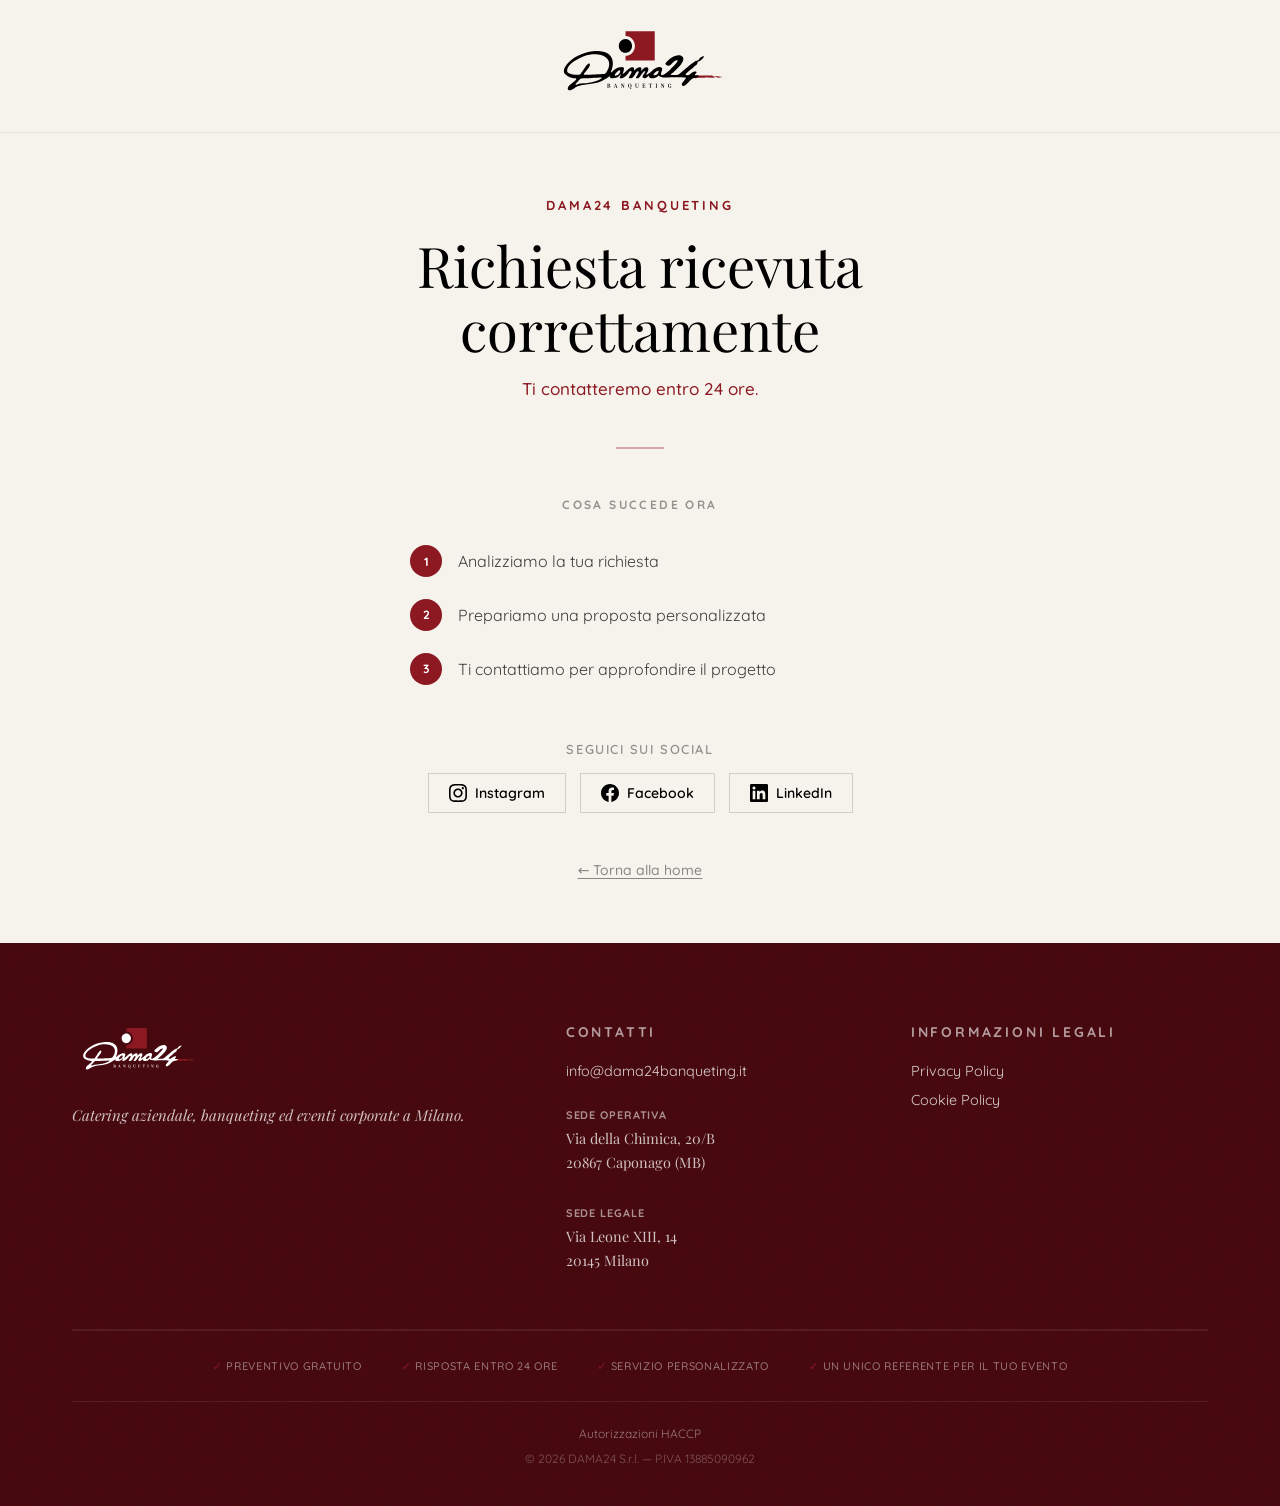
<file: grazie.html>
<!DOCTYPE html>
<html lang="it">
<head>
  <meta charset="UTF-8" />
  <meta name="viewport" content="width=device-width, initial-scale=1.0" />
  <title>Richiesta ricevuta — Dama24 Banqueting</title>
  <meta name="robots" content="noindex, nofollow" />

  <link rel="preconnect" href="https://fonts.googleapis.com" />
  <link rel="preconnect" href="https://fonts.gstatic.com" crossorigin />
  <link href="https://fonts.googleapis.com/css2?family=Playfair+Display:ital,wght@0,400;1,400&family=Quicksand:wght@300;400;500;600;700&display=swap" rel="stylesheet" />
  <link href="https://fonts.cdnfonts.com/css/glacial-indifference-2" rel="stylesheet" />

  <style>
    *, *::before, *::after { box-sizing: border-box; margin: 0; padding: 0; }

    :root {
      --bordeaux:      #8C1822;
      --bordeaux-dark: #47090F;
      --black:         #000000;
      --ivory:         #F5F3EC;
      --white:         #FFFFFF;
      --taupe:         #AFA899;
      --font-display:  'Playfair Display', 'Times New Roman', serif;
      --font-sub:      'Quicksand', system-ui, sans-serif;
      --font-body:     'Glacial Indifference', system-ui, sans-serif;
    }

    html { scroll-behavior: smooth; }

    body {
      font-family: var(--font-body);
      background: var(--ivory);
      color: var(--black);
      min-height: 100vh;
      display: flex;
      flex-direction: column;
    }

    a { color: inherit; text-decoration: none; }

    /* ── HEADER ── */
    .header {
      padding: 1.5rem 2rem;
      display: flex;
      justify-content: center;
      border-bottom: 1px solid rgba(0,0,0,0.07);
    }
    .header__logo {
      height: 80px;
      min-height: 12mm;
      width: auto;
    }

    /* ── MAIN ── */
    .main {
      flex: 1;
      display: flex;
      flex-direction: column;
      align-items: center;
      justify-content: center;
      padding: 4rem 1.5rem;
      text-align: center;
    }

    .ty__eyebrow {
      font-family: var(--font-sub);
      font-size: 0.8125rem;
      font-weight: 700;
      letter-spacing: 0.22em;
      text-transform: uppercase;
      color: var(--bordeaux);
      display: block;
      margin-bottom: 1.25rem;
    }

    .ty__title {
      font-family: var(--font-display);
      font-size: clamp(2rem, 5vw, 3.5rem);
      font-weight: 400;
      line-height: 1.15;
      color: var(--black);
      margin-bottom: 1rem;
    }

    .ty__trust {
      font-family: var(--font-sub);
      font-size: 1.0625rem;
      font-weight: 500;
      color: var(--bordeaux);
      margin-bottom: 3rem;
    }

    .ty__divider {
      width: 48px;
      height: 2px;
      background: var(--bordeaux);
      margin: 0 auto 3rem;
      opacity: 0.35;
    }

    /* Steps */
    .ty__steps-title {
      font-family: var(--font-sub);
      font-size: 0.75rem;
      font-weight: 700;
      letter-spacing: 0.2em;
      text-transform: uppercase;
      color: rgba(0,0,0,0.4);
      margin-bottom: 2rem;
    }

    .ty__steps {
      display: flex;
      flex-direction: column;
      gap: 1.25rem;
      max-width: 460px;
      width: 100%;
      margin: 0 auto 3.5rem;
      text-align: left;
    }

    .ty__step {
      display: flex;
      align-items: flex-start;
      gap: 1rem;
    }

    .ty__step-num {
      flex-shrink: 0;
      width: 32px;
      height: 32px;
      border-radius: 50%;
      background: var(--bordeaux);
      color: var(--white);
      font-family: var(--font-sub);
      font-size: 0.75rem;
      font-weight: 700;
      display: flex;
      align-items: center;
      justify-content: center;
      margin-top: 0.1rem;
    }

    .ty__step-text {
      font-family: var(--font-sub);
      font-size: 1rem;
      font-weight: 400;
      color: rgba(0,0,0,0.75);
      line-height: 1.5;
      padding-top: 0.35rem;
    }

    /* Social CTA */
    .ty__social-label {
      font-family: var(--font-sub);
      font-size: 0.8125rem;
      font-weight: 600;
      letter-spacing: 0.12em;
      text-transform: uppercase;
      color: rgba(0,0,0,0.4);
      margin-bottom: 1rem;
    }

    .ty__social {
      display: flex;
      gap: 0.875rem;
      justify-content: center;
      margin-bottom: 3rem;
    }

    .ty__social-link {
      display: flex;
      align-items: center;
      gap: 0.5rem;
      padding: 0.625rem 1.25rem;
      border: 1px solid rgba(0,0,0,0.15);
      font-family: var(--font-sub);
      font-size: 0.875rem;
      font-weight: 600;
      color: var(--black);
      transition: all 0.25s;
    }
    .ty__social-link:hover {
      background: var(--black);
      border-color: var(--black);
      color: var(--white);
    }

    .ty__back {
      font-family: var(--font-sub);
      font-size: 0.875rem;
      font-weight: 500;
      color: rgba(0,0,0,0.45);
      text-decoration: underline;
      text-underline-offset: 3px;
      transition: color 0.2s;
    }
    .ty__back:hover { color: var(--black); }

    /* ── FOOTER ── */
    .footer {
      background-color: #47090F;
      background-image:
        linear-gradient(rgba(71,9,15,0.82), rgba(71,9,15,0.82)),
        url('Immagini e video/pattern_2-1-scaled.webp');
      background-size: auto, 400px auto;
      background-repeat: repeat, repeat;
      color: var(--white);
      padding: 5rem 0 2.5rem;
    }

    .footer__inner {
      max-width: 1200px;
      margin: 0 auto;
      padding: 0 2rem;
    }

    .footer__top {
      display: grid;
      grid-template-columns: 1.5fr 1fr 1fr;
      gap: 3rem;
      padding-bottom: 3.5rem;
      border-bottom: 1px solid rgba(255,255,255,0.08);
    }

    .footer__logo {
      height: 56px;
      min-height: 12mm;
      width: auto;
      margin-bottom: 1.5rem;
      display: block;
    }

    .footer__tagline {
      font-family: var(--font-display);
      font-size: 0.9375rem;
      font-weight: 300;
      font-style: italic;
      color: rgba(255,255,255,0.75);
      line-height: 1.6;
      margin-bottom: 1.5rem;
    }

    .footer__col-title {
      font-family: var(--font-sub);
      font-size: 0.875rem;
      font-weight: 700;
      letter-spacing: 0.2em;
      text-transform: uppercase;
      color: rgba(255,255,255,0.6);
      margin-bottom: 1.25rem;
    }

    .footer__contact-list {
      list-style: none;
      display: flex;
      flex-direction: column;
      gap: 0.5rem;
    }
    .footer__contact-list li {
      font-family: var(--font-sub);
      font-size: 0.9rem;
      font-weight: 400;
      color: rgba(255,255,255,0.8);
      line-height: 1.5;
    }
    .footer__contact-list a {
      color: rgba(255,255,255,0.8);
      transition: color 0.2s;
    }
    .footer__contact-list a:hover { color: var(--white); }

    .footer__address {
      font-family: var(--font-display);
      font-size: 0.9rem;
      font-weight: 300;
      color: rgba(255,255,255,0.75);
      line-height: 1.7;
      font-style: normal;
    }

    .footer__address a {
      color: rgba(255,255,255,0.8);
      transition: color 0.25s;
    }
    .footer__address a:hover { color: var(--white); }

    .footer__trust-bar {
      list-style: none;
      display: flex;
      flex-wrap: wrap;
      justify-content: center;
      align-items: center;
      gap: 0.625rem 2.5rem;
      padding: 1.75rem 0;
      border-top: 1px solid rgba(255,255,255,0.08);
      border-bottom: 1px solid rgba(255,255,255,0.08);
      margin-bottom: 1.5rem;
      text-align: center;
    }

    .footer__trust-bar .footer__trust-item {
      font-family: var(--font-sub);
      font-size: 0.6875rem;
      font-weight: 500;
      letter-spacing: 0.06em;
      text-transform: uppercase;
      color: rgba(255,255,255,0.45);
    }

    .footer__trust-bar .footer__trust-item::before {
      content: '✓ ';
      color: var(--bordeaux);
    }

    .footer__bottom {
      display: flex;
      flex-direction: column;
      align-items: center;
      gap: 0.625rem;
    }

    .footer__legal {
      font-family: var(--font-sub);
      font-size: 0.75rem;
      font-weight: 400;
      color: rgba(255,255,255,0.3);
      text-align: center;
    }

    .footer__links {
      display: flex;
      flex-wrap: wrap;
      justify-content: center;
      gap: 0.25rem 1.25rem;
    }

    .footer__links a {
      font-family: var(--font-sub);
      font-size: 0.75rem;
      color: rgba(255,255,255,0.45);
      transition: color 0.25s;
    }
    .footer__links a:hover { color: var(--white); }

    /* ── RESPONSIVE ── */
    @media (max-width: 768px) {
      .footer__top { grid-template-columns: 1fr 1fr; gap: 2.5rem; }
      .ty__steps { text-align: left; }
      .ty__social { flex-wrap: wrap; }
    }
    @media (max-width: 480px) {
      .ty__title { font-size: 2rem; }
      .header { padding: 1.25rem 1.5rem; }
      .footer__top { grid-template-columns: 1fr; }
    }

    @media (max-width: 480px) {
      .ty__title { font-size: 2rem; }
      .header { padding: 1.25rem 1.5rem; }
    }
  </style>
</head>
<body>

  <!-- HEADER -->
  <header class="header">
    <a href="index.html" aria-label="Torna alla home Dama24 Banqueting">
      <img src="Loghi/logo_banqueting nero.svg"
           alt="Dama24 Banqueting"
           class="header__logo" />
    </a>
  </header>

  <!-- MAIN -->
  <main class="main">

    <span class="ty__eyebrow">Dama24 Banqueting</span>

    <h1 class="ty__title">Richiesta ricevuta<br/>correttamente</h1>

    <p class="ty__trust">Ti contatteremo entro 24 ore.</p>

    <div class="ty__divider" aria-hidden="true"></div>

    <p class="ty__steps-title">Cosa succede ora</p>

    <ol class="ty__steps" aria-label="Prossimi passi">
      <li class="ty__step">
        <span class="ty__step-num" aria-hidden="true">1</span>
        <span class="ty__step-text">Analizziamo la tua richiesta</span>
      </li>
      <li class="ty__step">
        <span class="ty__step-num" aria-hidden="true">2</span>
        <span class="ty__step-text">Prepariamo una proposta personalizzata</span>
      </li>
      <li class="ty__step">
        <span class="ty__step-num" aria-hidden="true">3</span>
        <span class="ty__step-text">Ti contattiamo per approfondire il progetto</span>
      </li>
    </ol>

    <p class="ty__social-label">Seguici sui social</p>

    <div class="ty__social">
      <a href="https://www.instagram.com/dama24banqueting/" class="ty__social-link" target="_blank" rel="noopener" aria-label="Seguici su Instagram">
        <!-- Instagram: filled brand icon -->
        <svg width="18" height="18" viewBox="0 0 24 24" fill="currentColor" aria-hidden="true">
          <path d="M12 2.163c3.204 0 3.584.012 4.85.07 3.252.148 4.771 1.691 4.919 4.919.058 1.265.069 1.645.069 4.849 0 3.205-.012 3.584-.069 4.849-.149 3.225-1.664 4.771-4.919 4.919-1.266.058-1.644.07-4.85.07-3.204 0-3.584-.012-4.849-.07-3.26-.149-4.771-1.699-4.919-4.92-.058-1.265-.07-1.644-.07-4.849 0-3.204.013-3.583.07-4.849.149-3.227 1.664-4.771 4.919-4.919 1.266-.057 1.645-.069 4.849-.069zm0-2.163c-3.259 0-3.667.014-4.947.072-4.358.2-6.78 2.618-6.98 6.98-.059 1.281-.073 1.689-.073 4.948 0 3.259.014 3.668.072 4.948.2 4.358 2.618 6.78 6.98 6.98 1.281.058 1.689.072 4.948.072 3.259 0 3.668-.014 4.948-.072 4.354-.2 6.782-2.618 6.979-6.98.059-1.28.073-1.689.073-4.948 0-3.259-.014-3.667-.072-4.947-.196-4.354-2.617-6.78-6.979-6.98-1.281-.059-1.69-.073-4.949-.073zm0 5.838c-3.403 0-6.162 2.759-6.162 6.162s2.759 6.163 6.162 6.163 6.162-2.759 6.162-6.163c0-3.403-2.759-6.162-6.162-6.162zm0 10.162c-2.209 0-4-1.79-4-4 0-2.209 1.791-4 4-4s4 1.791 4 4c0 2.21-1.791 4-4 4zm6.406-11.845c-.796 0-1.441.645-1.441 1.44s.645 1.44 1.441 1.44c.795 0 1.439-.645 1.439-1.44s-.644-1.44-1.439-1.44z"/>
        </svg>
        Instagram
      </a>
      <a href="https://www.facebook.com/dama24banqueting/" class="ty__social-link" target="_blank" rel="noopener" aria-label="Seguici su Facebook">
        <!-- Facebook: classic f logo -->
        <svg width="18" height="18" viewBox="0 0 24 24" fill="currentColor" aria-hidden="true">
          <path d="M24 12.073c0-6.627-5.373-12-12-12s-12 5.373-12 12c0 5.99 4.388 10.954 10.125 11.854v-8.385H7.078v-3.47h3.047V9.43c0-3.007 1.792-4.669 4.533-4.669 1.312 0 2.686.235 2.686.235v2.953H15.83c-1.491 0-1.956.925-1.956 1.874v2.25h3.328l-.532 3.47h-2.796v8.385C19.612 23.027 24 18.062 24 12.073z"/>
        </svg>
        Facebook
      </a>
      <a href="https://www.linkedin.com/company/dama24banqueting/" class="ty__social-link" target="_blank" rel="noopener" aria-label="Seguici su LinkedIn">
        <!-- LinkedIn: official icon shape -->
        <svg width="18" height="18" viewBox="0 0 24 24" fill="currentColor" aria-hidden="true">
          <path d="M20.447 20.452h-3.554v-5.569c0-1.328-.027-3.037-1.852-3.037-1.853 0-2.136 1.445-2.136 2.939v5.667H9.351V9h3.414v1.561h.046c.477-.9 1.637-1.85 3.37-1.85 3.601 0 4.267 2.37 4.267 5.455v6.286zM5.337 7.433c-1.144 0-2.063-.926-2.063-2.065 0-1.138.92-2.063 2.063-2.063 1.14 0 2.064.925 2.064 2.063 0 1.139-.925 2.065-2.064 2.065zm1.782 13.019H3.555V9h3.564v11.452zM22.225 0H1.771C.792 0 0 .774 0 1.729v20.542C0 23.227.792 24 1.771 24h20.451C23.2 24 24 23.227 24 22.271V1.729C24 .774 23.2 0 22.222 0h.003z"/>
        </svg>
        LinkedIn
      </a>
    </div>

    <a href="index.html" class="ty__back">← Torna alla home</a>

  </main>

  <!-- FOOTER -->
  <footer class="footer" role="contentinfo">
    <div class="footer__inner">

      <div class="footer__top">
        <!-- Brand (no social) -->
        <div>
          <img src="Loghi/logo_banqueting bianco.svg"
               alt="Dama24 Banqueting"
               class="footer__logo"
               loading="lazy" />
          <p class="footer__tagline">
            Catering aziendale, banqueting ed eventi corporate a&nbsp;Milano.
          </p>
        </div>

        <!-- Contatti -->
        <div>
          <p class="footer__col-title">Contatti</p>
          <ul class="footer__contact-list">
            <li><a href="mailto:info@dama24banqueting.it">info@dama24banqueting.it</a></li>
          </ul>
          <br/>
          <address class="footer__address">
            <strong style="font-style:normal; color:rgba(255,255,255,0.55); font-family:var(--font-sub); font-size:0.6875rem; letter-spacing:0.08em; text-transform:uppercase;">Sede operativa</strong><br/>
            Via della Chimica, 20/B<br/>
            20867 Caponago (MB)<br/><br/>
            <strong style="font-style:normal; color:rgba(255,255,255,0.55); font-family:var(--font-sub); font-size:0.6875rem; letter-spacing:0.08em; text-transform:uppercase;">Sede legale</strong><br/>
            Via Leone XIII, 14<br/>
            20145 Milano
          </address>
        </div>

        <!-- Informazioni legali -->
        <div>
          <p class="footer__col-title">Informazioni legali</p>
          <nav aria-label="Link legali">
            <ul class="footer__contact-list">
              <li><a href="/privacy-policy">Privacy Policy</a></li>
              <li><a href="/cookie-policy">Cookie Policy</a></li>
            </ul>
          </nav>
        </div>
      </div>

      <!-- Trust bar -->
      <ul class="footer__trust-bar" aria-label="Garanzie di servizio">
        <li class="footer__trust-item">Preventivo gratuito</li>
        <li class="footer__trust-item">Risposta entro 24 ore</li>
        <li class="footer__trust-item">Servizio personalizzato</li>
        <li class="footer__trust-item">Un unico referente per il tuo evento</li>
      </ul>

      <!-- Bottom: HACCP + copyright -->
      <div class="footer__bottom">
        <nav class="footer__links" aria-label="Certificazioni">
          <a href="/haccp">Autorizzazioni HACCP</a>
        </nav>
        <p class="footer__legal">© 2026 DAMA24 S.r.l. — P.IVA 13885090962</p>
      </div>

    </div>
  </footer>

</body>
</html>
</file>
